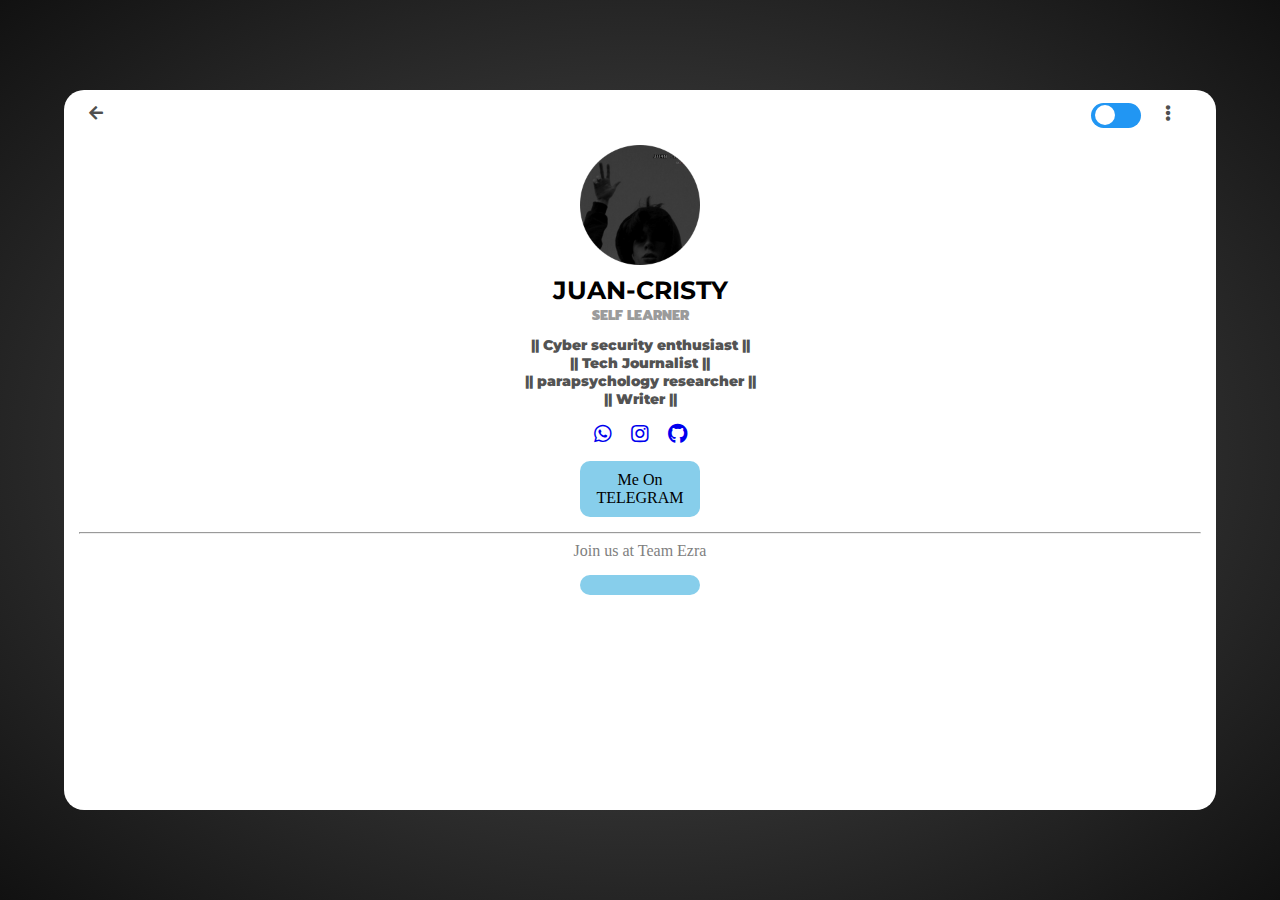
<file: index.html>
<!DOCTYPE html>
<html>
<head>
    <title>ɪͥᴛͭ'sᷤ ᴍᷟᴇᷪ ᴄᷯʀͧɪᷧsᷠᴛʏ</title>
    <meta name="viewport" content="width=device-width, initial-scale=1.0">
    <link href="https://fonts.googleapis.com/css?family=Pacifico|Permanent+Marker|Courgette|Berkshire+Swash|Cookie|Damion|Homemade+Apple|Italianno|Itim|Leckerli+One|Marck+Script|Merienda|Mr+Dafoe|Norican|Parisienne|Montserrat|Prompt|Charm" rel="stylesheet">
    <link rel="stylesheet" href="https://cdnjs.cloudflare.com/ajax/libs/font-awesome/5.9.0/css/all.css">
    <link rel="stylesheet" href="style.css">
</head>
<body>
    <script src="script.js"></script>
    <div class="container center">

        <div class="btn">
            <span><i class="fas fa-arrow-left"></i></span>
            <span><i class="fas fa-ellipsis-v"></i></span>
            <label class="switch">
                  <input type="checkbox" onchange="toggle(this)">
                  <span class="slider"></span>
            </label>

        </div>

        <div class="img">
            <img src="mainlogo.png" alt="avatar">
        </div>

        <div class="data">
            <span class="name">JUAN-CRISTY</span>
            <span class="desg">Self learner</span>
            <span class="tag">|| Cyber security enthusiast ||<br>|| Tech Journalist ||<br>|| parapsychology researcher ||<br>|| Writer ||</span>
        </div>

        <div class="social">
            <span><a href="https://Wa.me/+3547881111"><i class="fab fa-whatsapp"></i></a></span>
            <span><a href="https://instagram.com/_juan.cristy?utm_medium=copy_link"><i class="fab fa-instagram"></i></a></span>
            <span><a href="https://github.com/juan-cristy"><i class="fab fa-github"></i></a></span>
        </div>

        <span class="button"><a href="https://t.me/juan_cristy">Me On TELEGRAM</a></span><br><hr>
         <center><span class="label">Join us at Team Ezra</span><br></center>
		 
	<!--5n-->
        <span class="button"><a href=""></span>
  
    </div>
</body>
</html>
</file>
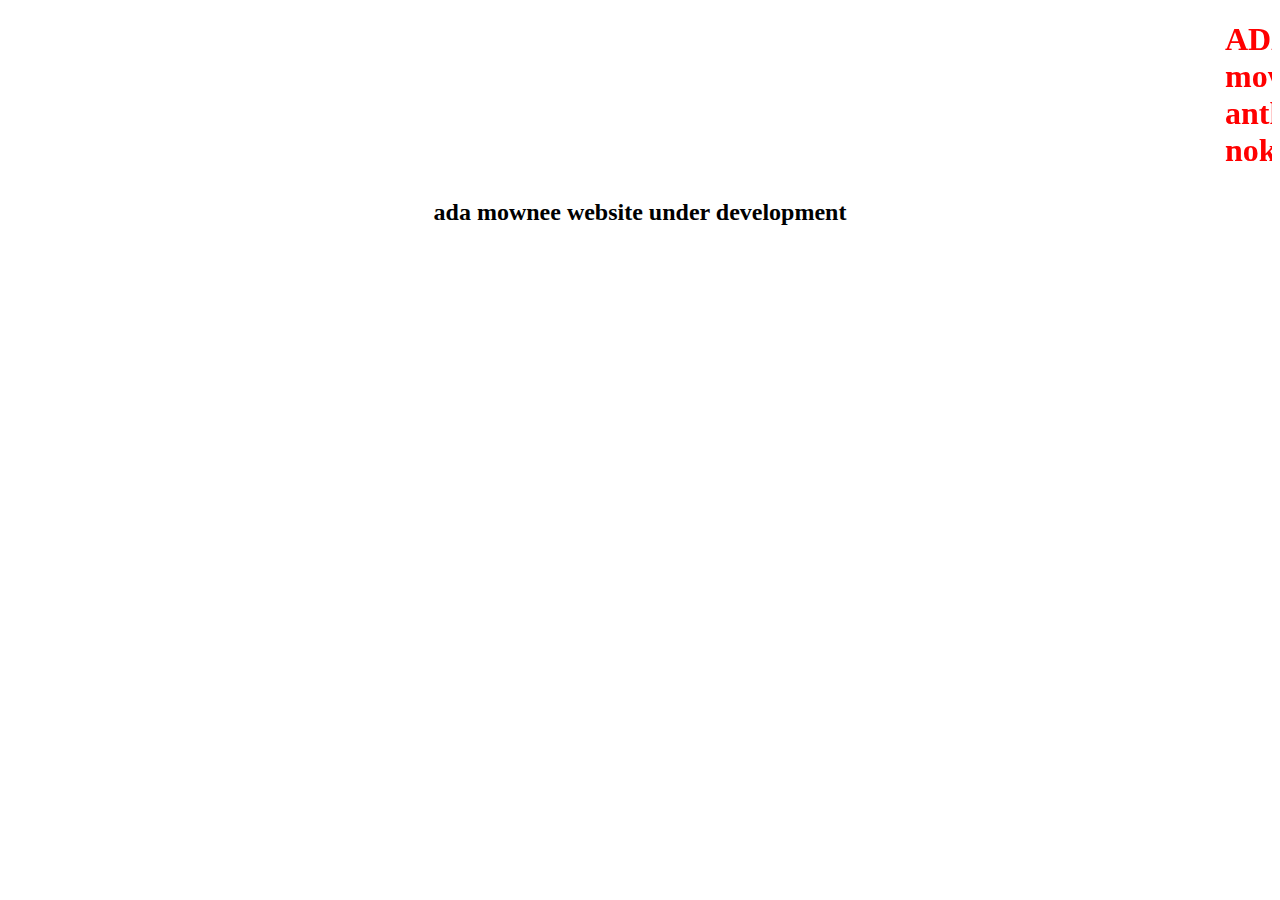
<file: w.html>
<!doctype html>
<html>
  <head>
  <title>FLAG</title>
  <body>
<H1 style=color:red><marquee>ADA <br>mownee<br> antha <br>nokkunnne
</marquee></h1>
    <center><h2>ada mownee website under development</h2></center>
  </body>
  </head>
  </html>
</file>
<file: style.css>
body{
    padding: 0;
    margin: 0;
    overflow: hidden;
    width: 100%;
    height: 100vh;
    background: radial-gradient(#555, #111)
}
/* Card Container CSS */
.container{
    overflow-x: auto;
    background: white;
    width: 90%;
    height: 80%;
    border-radius: 20px;
    padding: 15px;
    box-sizing: border-box;
    transition: all 1s ease;
}
.center{
    position: absolute;
    left: 50%;
    top: 50%;
    transform: translate(-50%, -50%);
}

/* Top Buttons CSS */
.btn{
    position: relative;
    height: 20px;
}
.btn span:nth-child(1){
    position: absolute;
    left: 10px;
    color: rgb(0, 0, 0, .7);
    transition: all 1s ease;
}
.btn span:nth-child(2){
    position: absolute;
    right: 30px;
    color: rgb(0, 0, 0, .7);
    transition: all 1s ease;
}
.btn span:nth-child(3){
    position: absolute;
    right: 10px;
    color: rgb(0, 0, 0, .7);
    transition: all 1s ease;
}
.btn .switch{
    right: 60px;
}


/* Image CSS */
.img{
    display: block;
    margin-left: 0;
    margin-right: 0;
    margin: 20px auto auto auto;
    width: 120px;
    height: 120px;
    overflow: hidden;
    
}
.img img{
    width: 120px;
    height: auto;
}

/* User Data CSS*/
.data{
    position: relative;
    margin-top: 10px;
}
.data span{
    display: block;
}
.data span:nth-child(1){
    font-size: 25px;
    font-weight: bolder;
    text-align: center;
    font-family: 'Montserrat', sans-serif;
    transition: all 1s ease;
}
.data span:nth-child(2){
    font-size: 14px;
    font-weight: 900;
    text-align: center;
    color: #9b9b9b;
    font-family: 'Prompt',sans-serif;
    text-transform: uppercase;
    transition: all 1s ease;
}
.data span:nth-child(3){
    font-size: 14px;
    margin-top: 10px;
    font-weight: 900;
    text-align: center;
    color: #535353;
    font-family: 'Montserrat', sans-serif;
    transition: all 1s ease;
}
.tryhackme{
    position: relative;
    text-align: center;
}
/* Social Icon CSS*/
.social{
    position: relative;
    margin-top: 15px;
    text-align: center;
    transition: all 1s ease;
}
.label{
    font-weight: 60px;
    color: grey;
}
.social span{
    font-size: 20px;
    color: #808080;
    transition: all 1s ease;
}
.social span:nth-child(2){
    margin-left: 15px;
    margin-right: 15px;
    transition: all 1s ease;
}

/* Follow Button CSS*/
.button{
    position: relative;
    display: inline-block;
    left: 50%;
    transform: translateX(-50%);
    margin-top: 15px;
    border-radius: 10px;
    background: skyblue;
    padding: 10px;
    width: 100px;
    text-align: center;
}
.button a{
    text-decoration: none;
    color:black;
}
hr{
    display: block;
    margin-top: 15px;
}
/* Followers CSS*/
.stat{
    position: relative;
    margin-top: 20px;
    display: grid;
    grid-template-columns: auto auto;
    grid-column-gap: 20px;
    text-align: center;
}

.stat .followers span:nth-child(1){
    display: block;
    margin-left: 0;
    margin-right: 0;
    margin: auto auto 5px auto;
    width: 50px;
    height: 50px;
    border-radius: 50%;
    overflow: hidden;
}
.stat .followers span:nth-child(1) img{
    width: 50px;
    height: auto;
}
.stat .followers span:nth-child(2){
    font-size: 25px;
    display: block;
    font-weight: 900;
    transition: all 1s ease;
}
.stat .followers span:nth-child(3){
    display: block;
    font-weight: bolder;
    color: #c2c6d6;
    transition: all 1s ease;
}

.stat .following span:nth-child(1){
    display: block;
    margin-left: 0;
    margin-right: 0;
    margin: auto auto 5px auto;
    width: 50px;
    height: 50px;
    border-radius: 50%;
    overflow: hidden;
}
.stat .following span:nth-child(1) img{
    width: 50px;
    height: auto;
}
.stat .following span:nth-child(2){
    font-size: 25px;
    display: block;
    font-weight: 900;
    transition: all 1s ease;
}
.stat .following span:nth-child(3){
    display: block;
    font-weight: bolder;
    color: #c2c6d6;
    transition: all 1s ease;
}
/* Toggle Button */
.switch input[type=checkbox]{
    opacity: 0;
    width: 0;
    height: 0;
}
.switch{
    position: absolute;
    top: -2px;
    display: inline-block;
    width: 50px;
    height: 25px;
    border-radius: 20px;
}
.slider {
      position: absolute;
      width: 50px;
      border-radius: 20px;
      cursor: pointer;
      top: 0;
      left: 0;
      right: 0;
      bottom: 0;
      background-color: #2196F3;
      -webkit-transition: .4s;
      transition: .4s;
}

.slider:before {
      position: absolute;
      content: "";
      height: 20px;
      width: 20px;
      left: 4px;
      top: 2px;
      border-radius: 50%;
      background-color: white;
      transition: .4s;
}
input:checked + .slider {
      background-color: #fff;
}
input:checked + .slider:before {
    background-color: #2196F3;
      transform: translateX(22px);
}
</file>
